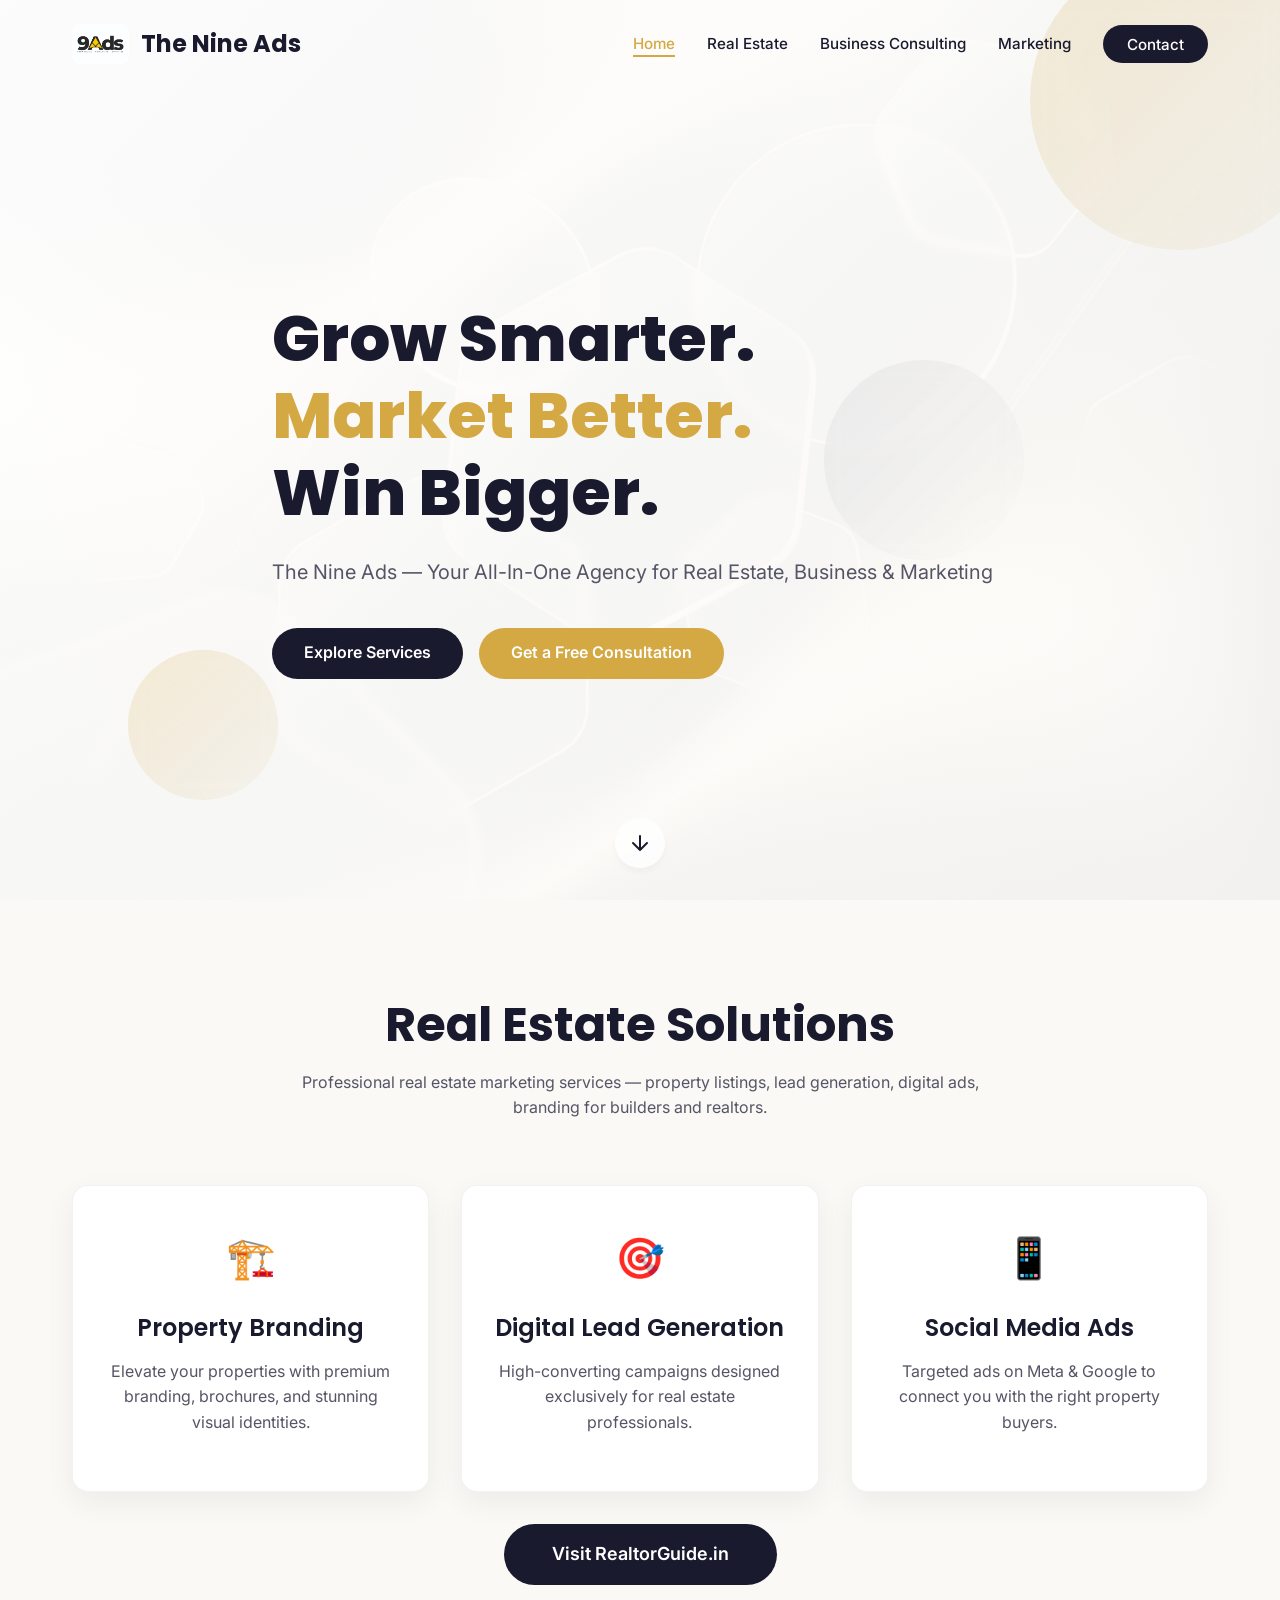
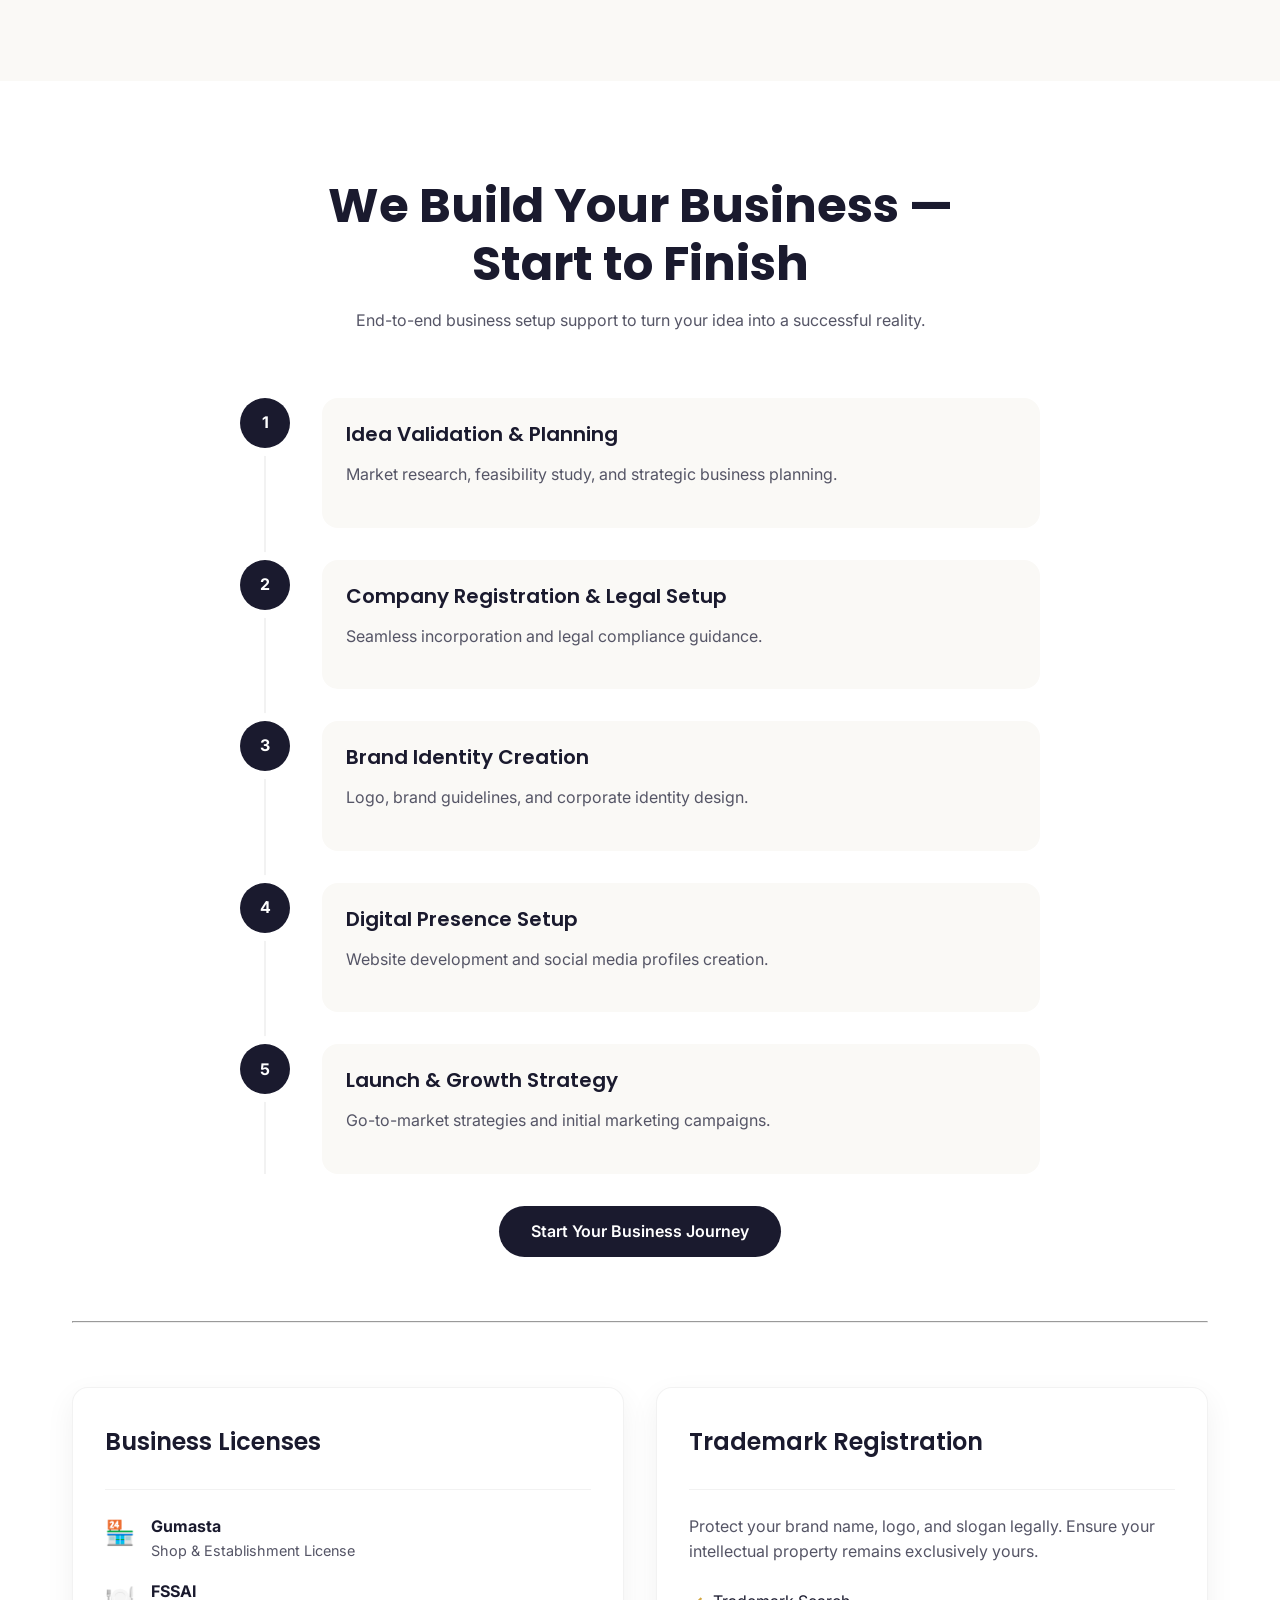
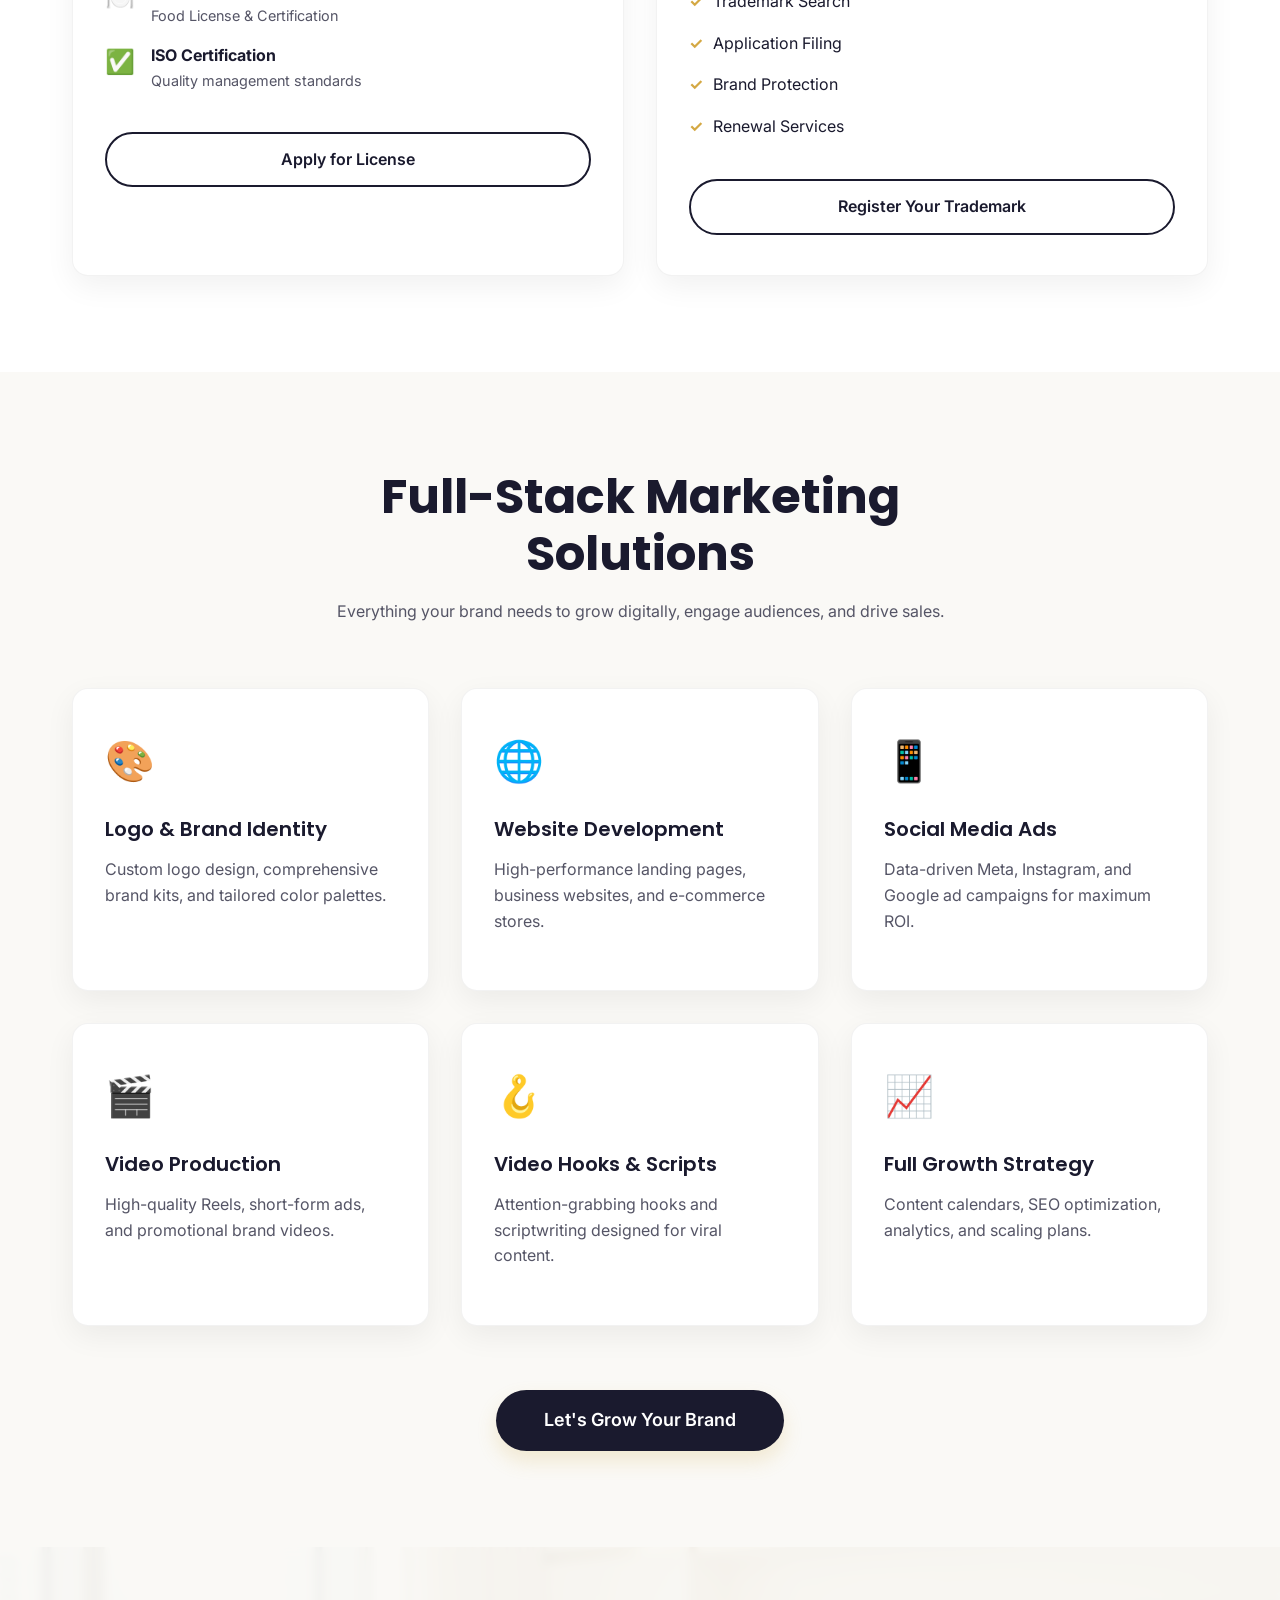
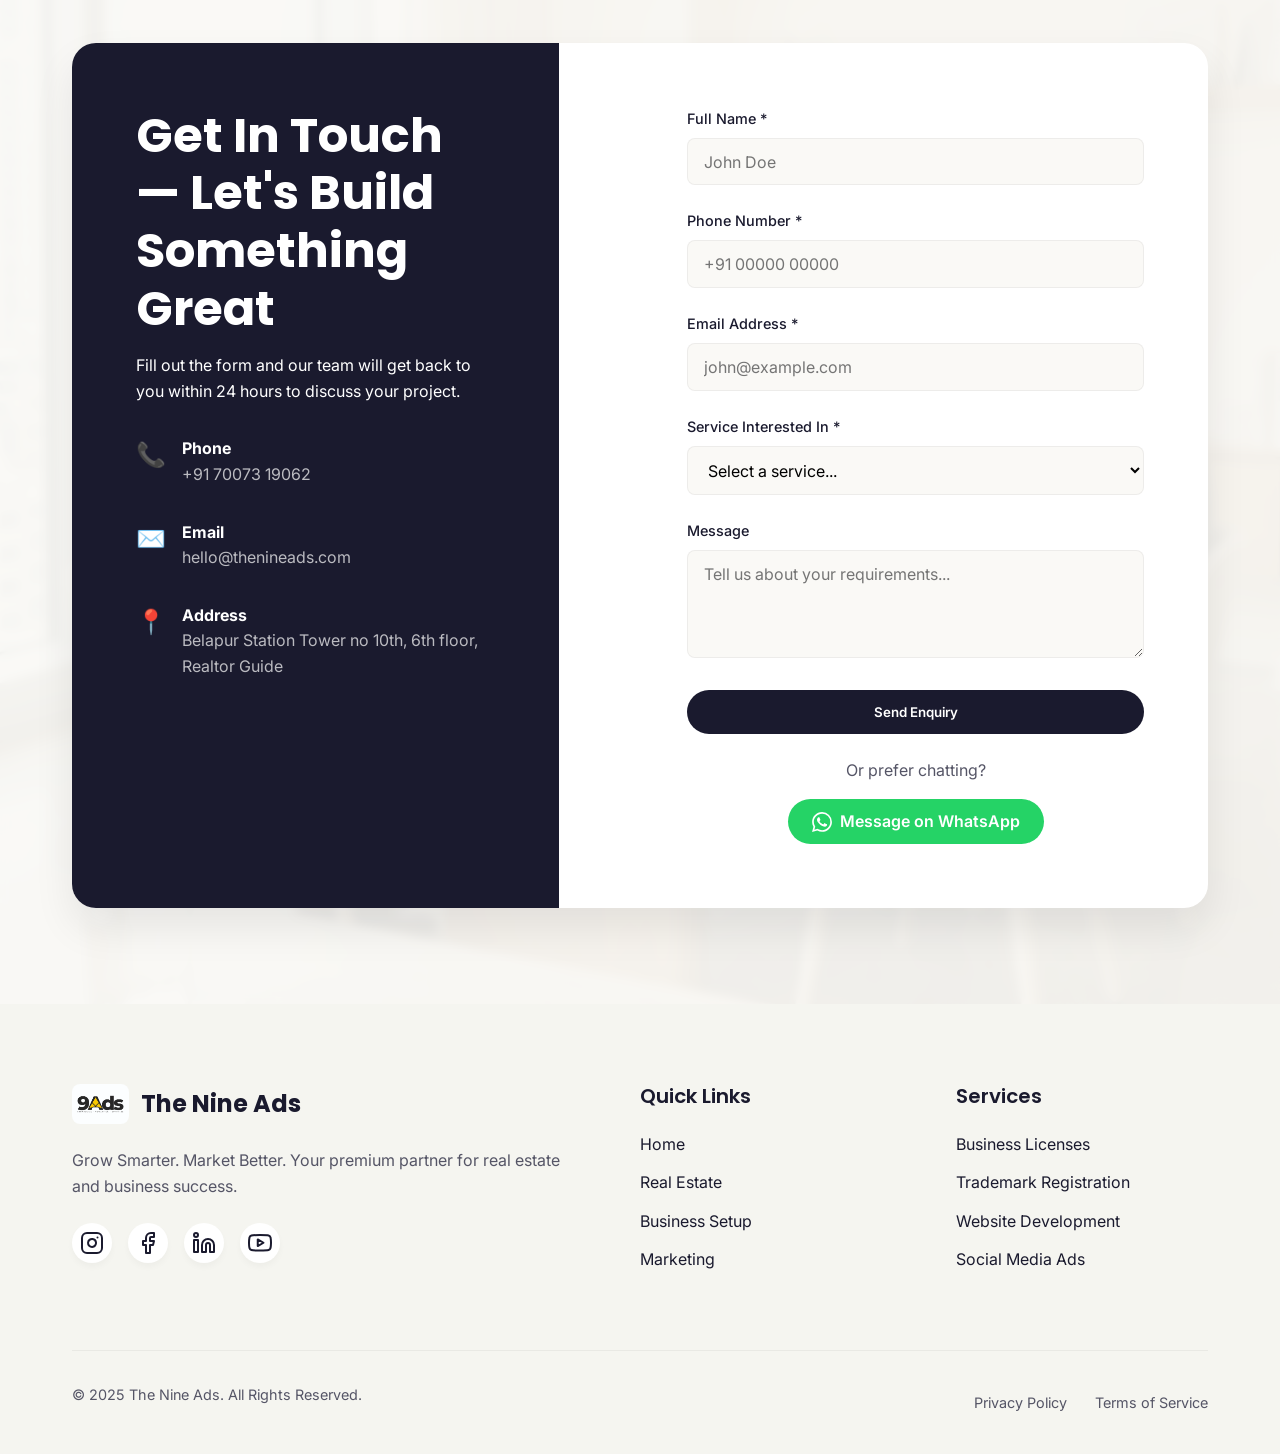
<file: index.html>
<!DOCTYPE html>
<html lang="en">
<head>
    <meta charset="UTF-8">
    <meta name="viewport" content="width=device-width, initial-scale=1.0">
    
    <!-- SEO Meta Tags -->
    <title>The Nine Ads — Grow Smarter. Market Better.</title>
    <meta name="description" content="The Nine Ads — Full-service agency for Real Estate Marketing, Business Consulting, Licensing, Trademark, and Marketing Solutions in India.">
    <meta name="keywords" content="advertising agency, real estate marketing, business consulting, FSSAI license, gumasta, trademark registration, logo design, social media ads, The Nine Ads">
    <meta name="author" content="The Nine Ads">
    
    <!-- Open Graph -->
    <meta property="og:title" content="The Nine Ads — Grow Smarter. Market Better.">
    <meta property="og:description" content="Your all-in-one agency for real estate, business setup, licensing, trademark, and digital marketing.">
    <meta property="og:image" content="assets/images/og-image.jpg">
    <meta property="og:url" content="https://www.thenineads.com">
    <meta property="og:type" content="website">
    
    <!-- Favicon -->
    <link rel="icon" type="image/png" href="favicon.png">
    <link rel="shortcut icon" href="favicon.ico">
    
    <!-- Preconnect -->
    <link rel="preconnect" href="https://fonts.googleapis.com">
    <link rel="preconnect" href="https://fonts.gstatic.com" crossorigin>
    <link href="https://fonts.googleapis.com/css2?family=Inter:wght@300;400;500;600&family=Poppins:wght@500;600;700;800&display=swap" rel="stylesheet">
    
    <!-- CSS Files -->
    <link rel="stylesheet" href="css/style.css">
    <link rel="stylesheet" href="css/animations.css">
    <link rel="stylesheet" href="css/responsive.css">
</head>
<body>

    <!-- Navbar -->
    <nav id="navbar" class="navbar">
        <div class="nav-container">
            <a href="#" class="logo">
                <img src="assets/images/logo.jpg" alt="The Nine Ads Logo" class="logo-img">
                <span class="logo-text">The Nine Ads</span>
            </a>
            
            <button class="hamburger" id="hamburger" aria-label="Toggle menu">
                <span></span>
                <span></span>
                <span></span>
            </button>

            <ul class="nav-links" id="nav-links">
                <li><a href="#hero" class="nav-link active">Home</a></li>
                <li><a href="#real-estate" class="nav-link">Real Estate</a></li>
                <li><a href="#consulting" class="nav-link">Business Consulting</a></li>
                <li><a href="#marketing" class="nav-link">Marketing</a></li>
                <li><a href="#contact" class="nav-link btn-contact">Contact</a></li>
            </ul>
        </div>
    </nav>

    <!-- SECTION 1: HERO -->
    <section id="hero" class="hero-section fade-in">
        <div class="hero-bg"></div>
        <div class="container hero-content">
            <h1 class="slide-up">Grow Smarter.<br><span class="accent">Market Better.</span><br>Win Bigger.</h1>
            <p class="hero-subheadline slide-up delay-1">The Nine Ads — Your All-In-One Agency for Real Estate, Business & Marketing</p>
            <div class="hero-buttons slide-up delay-2">
                <a href="#real-estate" class="btn btn-primary">Explore Services</a>
                <a href="#contact" class="btn btn-secondary">Get a Free Consultation</a>
            </div>
        </div>
        <div class="scroll-down">
            <a href="#real-estate">
                <svg width="24" height="24" viewBox="0 0 24 24" fill="none" stroke="currentColor" stroke-width="2" stroke-linecap="round" stroke-linejoin="round"><path d="M12 5v14M19 12l-7 7-7-7"/></svg>
            </a>
        </div>
        <div class="floating-shapes">
            <div class="shape shape-1"></div>
            <div class="shape shape-2"></div>
            <div class="shape shape-3"></div>
        </div>
    </section>

    <!-- SECTION 2: REAL ESTATE -->
    <section id="real-estate" class="section bg-cream">
        <div class="container">
            <div class="section-header animate-on-scroll slide-up">
                <h2>Real Estate Solutions</h2>
                <p>Professional real estate marketing services — property listings, lead generation, digital ads, branding for builders and realtors.</p>
            </div>
            
            <div class="grid-3 cards-container">
                <div class="card real-estate-card animate-on-scroll slide-up">
                    <div class="card-icon">🏗️</div>
                    <h3>Property Branding</h3>
                    <p>Elevate your properties with premium branding, brochures, and stunning visual identities.</p>
                </div>
                <div class="card real-estate-card animate-on-scroll slide-up delay-1">
                    <div class="card-icon">🎯</div>
                    <h3>Digital Lead Generation</h3>
                    <p>High-converting campaigns designed exclusively for real estate professionals.</p>
                </div>
                <div class="card real-estate-card animate-on-scroll slide-up delay-2">
                    <div class="card-icon">📱</div>
                    <h3>Social Media Ads</h3>
                    <p>Targeted ads on Meta & Google to connect you with the right property buyers.</p>
                </div>
            </div>
            
            <div class="text-center mt-4 animate-on-scroll fade-in">
                <a href="https://www.realtorguide.in" target="_blank" rel="noopener noreferrer" class="btn btn-primary btn-large">Visit RealtorGuide.in</a>
            </div>
        </div>
        <div class="section-bg-image" style="background-image: url('assets/images/real-estate.jpg');"></div>
    </section>

    <!-- SECTION 3: BUSINESS CONSULTING -->
    <section id="consulting" class="section">
        <div class="container">
            
            <!-- Sub-Section A: Business Setup -->
            <div class="consulting-subsection mb-5">
                <div class="section-header animate-on-scroll slide-up">
                    <h2>We Build Your Business — Start to Finish</h2>
                    <p>End-to-end business setup support to turn your idea into a successful reality.</p>
                </div>
                
                <div class="timeline">
                    <div class="timeline-item animate-on-scroll slide-up">
                        <div class="timeline-marker">1</div>
                        <div class="timeline-content">
                            <h4>Idea Validation & Planning</h4>
                            <p>Market research, feasibility study, and strategic business planning.</p>
                        </div>
                    </div>
                    <div class="timeline-item animate-on-scroll slide-up delay-1">
                        <div class="timeline-marker">2</div>
                        <div class="timeline-content">
                            <h4>Company Registration & Legal Setup</h4>
                            <p>Seamless incorporation and legal compliance guidance.</p>
                        </div>
                    </div>
                    <div class="timeline-item animate-on-scroll slide-up delay-2">
                        <div class="timeline-marker">3</div>
                        <div class="timeline-content">
                            <h4>Brand Identity Creation</h4>
                            <p>Logo, brand guidelines, and corporate identity design.</p>
                        </div>
                    </div>
                    <div class="timeline-item animate-on-scroll slide-up delay-3">
                        <div class="timeline-marker">4</div>
                        <div class="timeline-content">
                            <h4>Digital Presence Setup</h4>
                            <p>Website development and social media profiles creation.</p>
                        </div>
                    </div>
                    <div class="timeline-item animate-on-scroll slide-up delay-4">
                        <div class="timeline-marker">5</div>
                        <div class="timeline-content">
                            <h4>Launch & Growth Strategy</h4>
                            <p>Go-to-market strategies and initial marketing campaigns.</p>
                        </div>
                    </div>
                </div>
                
                <div class="text-center mt-4 animate-on-scroll fade-in">
                    <a href="#contact" class="btn btn-primary">Start Your Business Journey</a>
                </div>
            </div>

            <hr class="divider">

            <!-- Sub-Section B: Licensing & Trademark -->
            <div class="consulting-subsection mt-5">
                <div class="grid-2">
                    <div class="card premium-card animate-on-scroll slide-up">
                        <div class="card-header">
                            <h3>Business Licenses</h3>
                        </div>
                        <div class="card-body">
                            <ul class="feature-list">
                                <li>
                                    <span class="icon">🏪</span>
                                    <div>
                                        <strong>Gumasta</strong>
                                        <p>Shop & Establishment License</p>
                                    </div>
                                </li>
                                <li>
                                    <span class="icon">🍽️</span>
                                    <div>
                                        <strong>FSSAI</strong>
                                        <p>Food License & Certification</p>
                                    </div>
                                </li>
                                <li>
                                    <span class="icon">✅</span>
                                    <div>
                                        <strong>ISO Certification</strong>
                                        <p>Quality management standards</p>
                                    </div>
                                </li>
                            </ul>
                            <a href="#contact" class="btn btn-outline w-100 mt-3">Apply for License</a>
                        </div>
                    </div>
                    
                    <div class="card premium-card animate-on-scroll slide-up delay-1">
                        <div class="card-header">
                            <h3>Trademark Registration</h3>
                        </div>
                        <div class="card-body">
                            <p class="mb-3">Protect your brand name, logo, and slogan legally. Ensure your intellectual property remains exclusively yours.</p>
                            <ul class="check-list">
                                <li>Trademark Search</li>
                                <li>Application Filing</li>
                                <li>Brand Protection</li>
                                <li>Renewal Services</li>
                            </ul>
                            <a href="#contact" class="btn btn-outline w-100 mt-3">Register Your Trademark</a>
                        </div>
                    </div>
                </div>
            </div>

        </div>
    </section>

    <!-- SECTION 4: MARKETING CONSULTANCY -->
    <section id="marketing" class="section bg-cream">
        <div class="container">
            <div class="section-header animate-on-scroll slide-up">
                <h2>Full-Stack Marketing Solutions</h2>
                <p>Everything your brand needs to grow digitally, engage audiences, and drive sales.</p>
            </div>
            
            <div class="grid-3">
                <div class="card hover-card animate-on-scroll slide-up">
                    <div class="card-icon">🎨</div>
                    <h4>Logo & Brand Identity</h4>
                    <p>Custom logo design, comprehensive brand kits, and tailored color palettes.</p>
                </div>
                <div class="card hover-card animate-on-scroll slide-up delay-1">
                    <div class="card-icon">🌐</div>
                    <h4>Website Development</h4>
                    <p>High-performance landing pages, business websites, and e-commerce stores.</p>
                </div>
                <div class="card hover-card animate-on-scroll slide-up delay-2">
                    <div class="card-icon">📱</div>
                    <h4>Social Media Ads</h4>
                    <p>Data-driven Meta, Instagram, and Google ad campaigns for maximum ROI.</p>
                </div>
                <div class="card hover-card animate-on-scroll slide-up">
                    <div class="card-icon">🎬</div>
                    <h4>Video Production</h4>
                    <p>High-quality Reels, short-form ads, and promotional brand videos.</p>
                </div>
                <div class="card hover-card animate-on-scroll slide-up delay-1">
                    <div class="card-icon">🪝</div>
                    <h4>Video Hooks & Scripts</h4>
                    <p>Attention-grabbing hooks and scriptwriting designed for viral content.</p>
                </div>
                <div class="card hover-card animate-on-scroll slide-up delay-2">
                    <div class="card-icon">📈</div>
                    <h4>Full Growth Strategy</h4>
                    <p>Content calendars, SEO optimization, analytics, and scaling plans.</p>
                </div>
            </div>
            
            <div class="text-center mt-5 animate-on-scroll fade-in">
                <a href="#contact" class="btn btn-primary btn-large glow-effect">Let's Grow Your Brand</a>
            </div>
        </div>
    </section>

    <!-- SECTION 5: CONTACT / ENQUIRY -->
    <section id="contact" class="section contact-section">
        <div class="container">
            <div class="contact-wrapper glass-panel animate-on-scroll slide-up">
                <div class="contact-info">
                    <h2>Get In Touch — Let's Build Something Great</h2>
                    <p>Fill out the form and our team will get back to you within 24 hours to discuss your project.</p>
                    
                    <div class="contact-details mt-4">
                        <div class="contact-item">
                            <span class="icon">📞</span>
                            <div>
                                <strong>Phone</strong>
                                <p>+91 70073 19062</p>
                            </div>
                        </div>
                        <div class="contact-item">
                            <span class="icon">✉️</span>
                            <div>
                                <strong>Email</strong>
                                <p>hello@thenineads.com</p>
                            </div>
                        </div>
                        <div class="contact-item">
                            <span class="icon">📍</span>
                            <div>
                                <strong>Address</strong>
                                <p>Belapur Station Tower no 10th, 6th floor, Realtor Guide</p>
                            </div>
                        </div>
                    </div>
                </div>
                
                <div class="contact-form-container">
                    <form id="enquiry-form" class="enquiry-form">
                        <div class="form-group">
                            <label for="name">Full Name *</label>
                            <input type="text" id="name" name="name" required placeholder="John Doe">
                        </div>
                        <div class="form-group">
                            <label for="phone">Phone Number *</label>
                            <input type="tel" id="phone" name="phone" required placeholder="+91 00000 00000">
                        </div>
                        <div class="form-group">
                            <label for="email">Email Address *</label>
                            <input type="email" id="email" name="email" required placeholder="john@example.com">
                        </div>
                        <div class="form-group">
                            <label for="service">Service Interested In *</label>
                            <select id="service" name="service" required>
                                <option value="" disabled selected>Select a service...</option>
                                <option value="Real Estate">Real Estate</option>
                                <option value="Business Setup">Business Setup</option>
                                <option value="License/Trademark">License/Trademark</option>
                                <option value="Marketing">Marketing</option>
                                <option value="Other">Other</option>
                            </select>
                        </div>
                        <div class="form-group full-width">
                            <label for="message">Message</label>
                            <textarea id="message" name="message" rows="4" placeholder="Tell us about your requirements..."></textarea>
                        </div>
                        <div class="form-submit full-width">
                            <button type="submit" class="btn btn-primary w-100" id="submit-btn">
                                <span class="btn-text">Send Enquiry</span>
                                <span class="spinner hidden"></span>
                            </button>
                        </div>
                        
                        <div id="form-message" class="form-message hidden"></div>
                        
                        <div class="whatsapp-fallback full-width text-center mt-3">
                            <p class="text-sm">Or prefer chatting?</p>
                            <a href="https://wa.me/917007319062?text=Hello!%20I'm%20interested%20in%20your%20services.%20Can%20we%20connect%3F" target="_blank" class="btn btn-whatsapp">
                                <svg viewBox="0 0 24 24" width="20" height="20" fill="currentColor"><path d="M17.472 14.382c-.297-.149-1.758-.867-2.03-.967-.273-.099-.471-.148-.67.15-.197.297-.767.966-.94 1.164-.173.199-.347.223-.644.075-.297-.15-1.255-.463-2.39-1.475-.883-.788-1.48-1.761-1.653-2.059-.173-.297-.018-.458.13-.606.134-.133.298-.347.446-.52.149-.174.198-.298.298-.497.099-.198.05-.371-.025-.52-.075-.149-.669-1.612-.916-2.207-.242-.579-.487-.5-.669-.51-.173-.008-.371-.01-.57-.01-.198 0-.52.074-.792.372-.272.297-1.04 1.016-1.04 2.479 0 1.462 1.065 2.875 1.213 3.074.149.198 2.096 3.2 5.077 4.487.709.306 1.262.489 1.694.625.712.227 1.36.195 1.871.118.571-.085 1.758-.719 2.006-1.413.248-.694.248-1.289.173-1.413-.074-.124-.272-.198-.57-.347m-5.421 7.403h-.004a9.87 9.87 0 01-5.031-1.378l-.361-.214-3.741.982.998-3.648-.235-.374a9.86 9.86 0 01-1.51-5.26c.001-5.45 4.436-9.884 9.888-9.884 2.64 0 5.122 1.03 6.988 2.898a9.825 9.825 0 012.893 6.994c-.003 5.45-4.437 9.884-9.885 9.884m8.413-18.297A11.815 11.815 0 0012.05 0C5.495 0 .16 5.335.157 11.892c0 2.096.547 4.142 1.588 5.945L.057 24l6.305-1.654a11.882 11.882 0 005.683 1.448h.005c6.554 0 11.89-5.335 11.893-11.893a11.821 11.821 0 00-3.48-8.413z"/></svg>
                                Message on WhatsApp
                            </a>
                        </div>
                    </form>
                </div>
            </div>
        </div>
    </section>

    <!-- FOOTER -->
    <footer class="footer">
        <div class="container">
            <div class="footer-grid">
                <div class="footer-brand">
                    <a href="#" class="logo mb-3">
                        <img src="assets/images/logo.jpg" alt="The Nine Ads Logo" class="logo-img">
                        <span class="logo-text">The Nine Ads</span>
                    </a>
                    <p>Grow Smarter. Market Better. Your premium partner for real estate and business success.</p>
                    <div class="social-icons mt-3">
                        <a href="#" aria-label="Instagram"><svg viewBox="0 0 24 24" width="24" height="24" stroke="currentColor" stroke-width="2" fill="none" stroke-linecap="round" stroke-linejoin="round"><rect x="2" y="2" width="20" height="20" rx="5" ry="5"></rect><path d="M16 11.37A4 4 0 1 1 12.63 8 4 4 0 0 1 16 11.37z"></path><line x1="17.5" y1="6.5" x2="17.51" y2="6.5"></line></svg></a>
                        <a href="#" aria-label="Facebook"><svg viewBox="0 0 24 24" width="24" height="24" stroke="currentColor" stroke-width="2" fill="none" stroke-linecap="round" stroke-linejoin="round"><path d="M18 2h-3a5 5 0 0 0-5 5v3H7v4h3v8h4v-8h3l1-4h-4V7a1 1 0 0 1 1-1h3z"></path></svg></a>
                        <a href="#" aria-label="LinkedIn"><svg viewBox="0 0 24 24" width="24" height="24" stroke="currentColor" stroke-width="2" fill="none" stroke-linecap="round" stroke-linejoin="round"><path d="M16 8a6 6 0 0 1 6 6v7h-4v-7a2 2 0 0 0-2-2 2 2 0 0 0-2 2v7h-4v-7a6 6 0 0 1 6-6z"></path><rect x="2" y="9" width="4" height="12"></rect><circle cx="4" cy="4" r="2"></circle></svg></a>
                        <a href="#" aria-label="YouTube"><svg viewBox="0 0 24 24" width="24" height="24" stroke="currentColor" stroke-width="2" fill="none" stroke-linecap="round" stroke-linejoin="round"><path d="M22.54 6.42a2.78 2.78 0 0 0-1.94-2C18.88 4 12 4 12 4s-6.88 0-8.6.46a2.78 2.78 0 0 0-1.94 2A29 29 0 0 0 1 11.75a29 29 0 0 0 .46 5.33 2.78 2.78 0 0 0 1.94 2c1.72.46 8.6.46 8.6.46s6.88 0 8.6-.46a2.78 2.78 0 0 0 1.94-2 29 29 0 0 0 .46-5.33 29 29 0 0 0-.46-5.33z"></path><polygon points="9.75 15.02 15.5 11.75 9.75 8.48 9.75 15.02"></polygon></svg></a>
                    </div>
                </div>
                
                <div class="footer-links">
                    <h4>Quick Links</h4>
                    <ul>
                        <li><a href="#hero">Home</a></li>
                        <li><a href="#real-estate">Real Estate</a></li>
                        <li><a href="#consulting">Business Setup</a></li>
                        <li><a href="#marketing">Marketing</a></li>
                    </ul>
                </div>
                
                <div class="footer-links">
                    <h4>Services</h4>
                    <ul>
                        <li><a href="#consulting">Business Licenses</a></li>
                        <li><a href="#consulting">Trademark Registration</a></li>
                        <li><a href="#marketing">Website Development</a></li>
                        <li><a href="#marketing">Social Media Ads</a></li>
                    </ul>
                </div>
            </div>
            
            <div class="footer-bottom">
                <p>&copy; 2025 The Nine Ads. All Rights Reserved.</p>
                <div class="footer-legal">
                    <a href="privacy-policy.html">Privacy Policy</a>
                    <a href="terms-of-service.html">Terms of Service</a>
                </div>
            </div>
        </div>
    </footer>

    <!-- Scripts -->
    <script src="js/main.js"></script>
    <script src="js/animations.js"></script>
    <script src="js/enquiry.js"></script>
    <script src="js/security.js"></script>
</body>
</html>
</file>
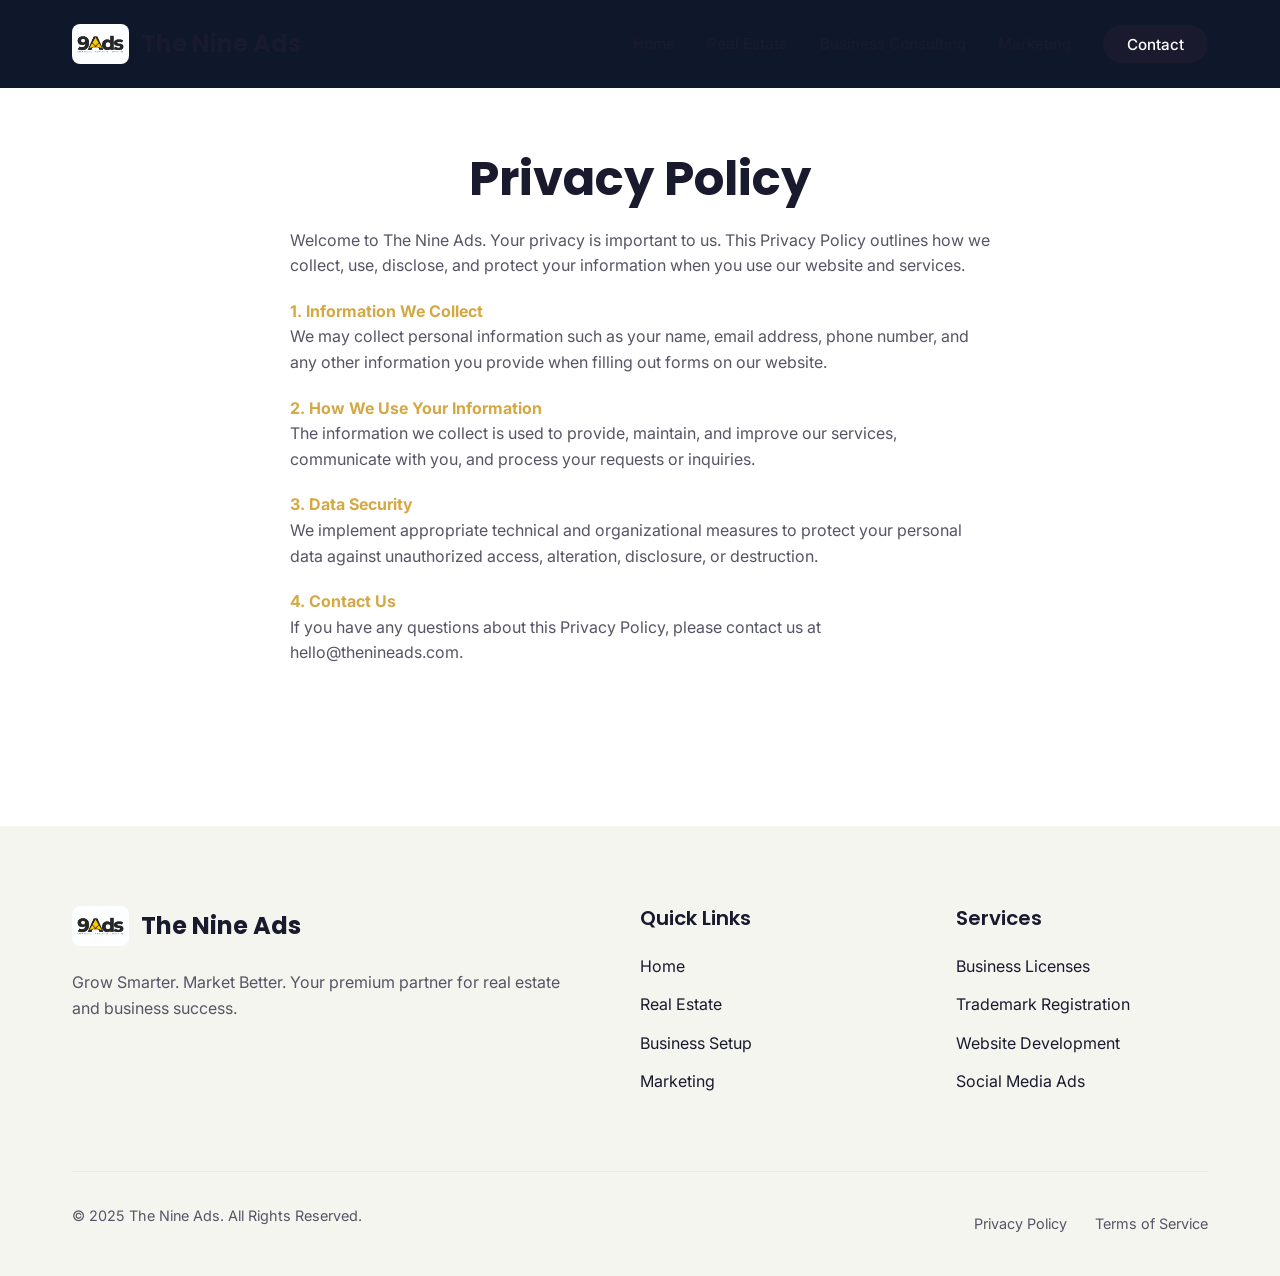
<file: privacy-policy.html>
<!DOCTYPE html>
<html lang="en">
<head>
    <meta charset="UTF-8">
    <meta name="viewport" content="width=device-width, initial-scale=1.0">
    <title>Privacy Policy - The Nine Ads</title>
    <link rel="icon" type="image/png" href="favicon.png">
    <link rel="shortcut icon" href="favicon.ico">
    <link rel="preconnect" href="https://fonts.googleapis.com">
    <link rel="preconnect" href="https://fonts.gstatic.com" crossorigin>
    <link href="https://fonts.googleapis.com/css2?family=Inter:wght@300;400;500;600&family=Poppins:wght@500;600;700;800&display=swap" rel="stylesheet">
    <link rel="stylesheet" href="css/style.css">
    <link rel="stylesheet" href="css/animations.css">
    <link rel="stylesheet" href="css/responsive.css">
    <style>
        .page-content p { text-align: left; margin-top: 20px; line-height: 1.6; }
        .page-content strong { color: var(--accent-gold); }
    </style>
</head>
<body>
    <nav id="navbar" class="navbar" style="background: #0f172a;">
        <div class="nav-container">
            <a href="index.html" class="logo">
                <img src="assets/images/logo.jpg" alt="The Nine Ads Logo" class="logo-img">
                <span class="logo-text">The Nine Ads</span>
            </a>
            
            <button class="hamburger" id="hamburger" aria-label="Toggle menu">
                <span></span><span></span><span></span>
            </button>

            <ul class="nav-links" id="nav-links">
                <li><a href="index.html#hero" class="nav-link">Home</a></li>
                <li><a href="index.html#real-estate" class="nav-link">Real Estate</a></li>
                <li><a href="index.html#consulting" class="nav-link">Business Consulting</a></li>
                <li><a href="index.html#marketing" class="nav-link">Marketing</a></li>
                <li><a href="index.html#contact" class="nav-link btn-contact">Contact</a></li>
            </ul>
        </div>
    </nav>

    <section class="section" style="padding-top: 150px; min-height: 60vh;">
        <div class="container">
            <div class="section-header">
                <h2>Privacy Policy</h2>
                <div class="page-content">
                    <p>Welcome to The Nine Ads. Your privacy is important to us. This Privacy Policy outlines how we collect, use, disclose, and protect your information when you use our website and services.</p>
                    <p><strong>1. Information We Collect</strong><br>We may collect personal information such as your name, email address, phone number, and any other information you provide when filling out forms on our website.</p>
                    <p><strong>2. How We Use Your Information</strong><br>The information we collect is used to provide, maintain, and improve our services, communicate with you, and process your requests or inquiries.</p>
                    <p><strong>3. Data Security</strong><br>We implement appropriate technical and organizational measures to protect your personal data against unauthorized access, alteration, disclosure, or destruction.</p>
                    <p><strong>4. Contact Us</strong><br>If you have any questions about this Privacy Policy, please contact us at hello@thenineads.com.</p>
                </div>
            </div>
        </div>
    </section>

    <footer class="footer">
        <div class="container">
            <div class="footer-grid">
                <div class="footer-brand">
                    <a href="index.html" class="logo mb-3">
                        <img src="assets/images/logo.jpg" alt="The Nine Ads Logo" class="logo-img">
                        <span class="logo-text">The Nine Ads</span>
                    </a>
                    <p>Grow Smarter. Market Better. Your premium partner for real estate and business success.</p>
                </div>
                <div class="footer-links">
                    <h4>Quick Links</h4>
                    <ul>
                        <li><a href="index.html#hero">Home</a></li>
                        <li><a href="index.html#real-estate">Real Estate</a></li>
                        <li><a href="index.html#consulting">Business Setup</a></li>
                        <li><a href="index.html#marketing">Marketing</a></li>
                    </ul>
                </div>
                <div class="footer-links">
                    <h4>Services</h4>
                    <ul>
                        <li><a href="index.html#consulting">Business Licenses</a></li>
                        <li><a href="index.html#consulting">Trademark Registration</a></li>
                        <li><a href="index.html#marketing">Website Development</a></li>
                        <li><a href="index.html#marketing">Social Media Ads</a></li>
                    </ul>
                </div>
            </div>
            <div class="footer-bottom">
                <p>&copy; 2025 The Nine Ads. All Rights Reserved.</p>
                <div class="footer-legal">
                    <a href="privacy-policy.html">Privacy Policy</a>
                    <a href="terms-of-service.html">Terms of Service</a>
                </div>
            </div>
        </div>
    </footer>
    <script src="js/main.js"></script>
    <script src="js/animations.js"></script>
</body>
</html>
</file>
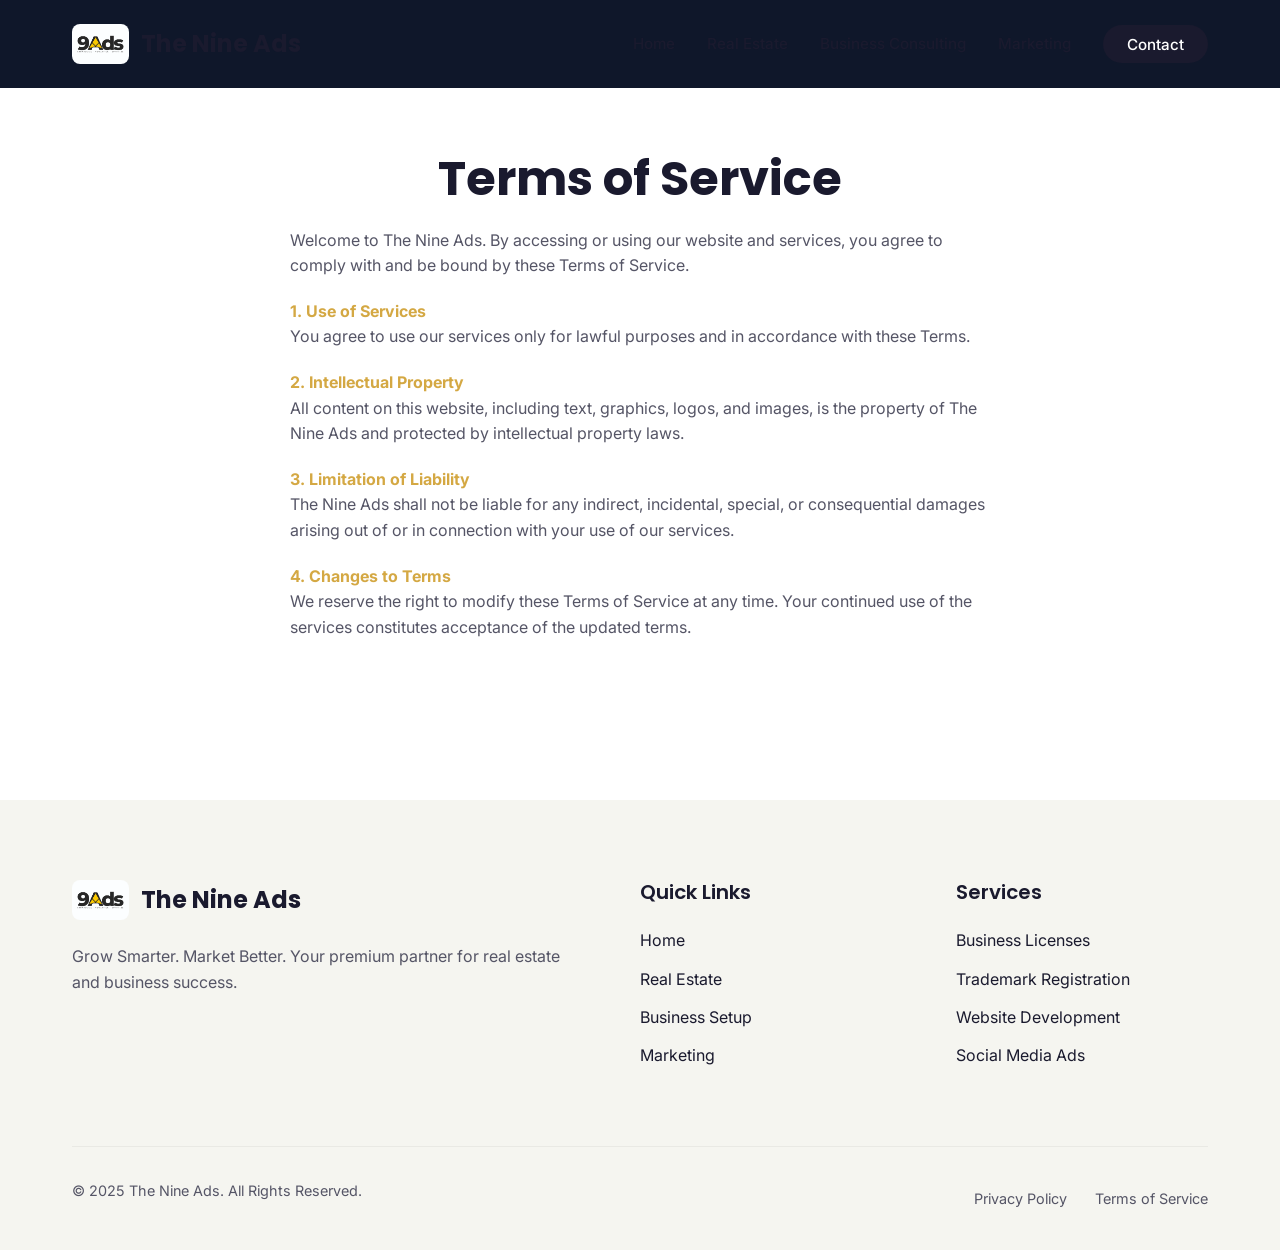
<file: terms-of-service.html>
<!DOCTYPE html>
<html lang="en">
<head>
    <meta charset="UTF-8">
    <meta name="viewport" content="width=device-width, initial-scale=1.0">
    <title>Terms of Service - The Nine Ads</title>
    <link rel="icon" type="image/png" href="favicon.png">
    <link rel="shortcut icon" href="favicon.ico">
    <link rel="preconnect" href="https://fonts.googleapis.com">
    <link rel="preconnect" href="https://fonts.gstatic.com" crossorigin>
    <link href="https://fonts.googleapis.com/css2?family=Inter:wght@300;400;500;600&family=Poppins:wght@500;600;700;800&display=swap" rel="stylesheet">
    <link rel="stylesheet" href="css/style.css">
    <link rel="stylesheet" href="css/animations.css">
    <link rel="stylesheet" href="css/responsive.css">
    <style>
        .page-content p { text-align: left; margin-top: 20px; line-height: 1.6; }
        .page-content strong { color: var(--accent-gold); }
    </style>
</head>
<body>
    <nav id="navbar" class="navbar" style="background: #0f172a;">
        <div class="nav-container">
            <a href="index.html" class="logo">
                <img src="assets/images/logo.jpg" alt="The Nine Ads Logo" class="logo-img">
                <span class="logo-text">The Nine Ads</span>
            </a>
            
            <button class="hamburger" id="hamburger" aria-label="Toggle menu">
                <span></span><span></span><span></span>
            </button>

            <ul class="nav-links" id="nav-links">
                <li><a href="index.html#hero" class="nav-link">Home</a></li>
                <li><a href="index.html#real-estate" class="nav-link">Real Estate</a></li>
                <li><a href="index.html#consulting" class="nav-link">Business Consulting</a></li>
                <li><a href="index.html#marketing" class="nav-link">Marketing</a></li>
                <li><a href="index.html#contact" class="nav-link btn-contact">Contact</a></li>
            </ul>
        </div>
    </nav>

    <section class="section" style="padding-top: 150px; min-height: 60vh;">
        <div class="container">
            <div class="section-header">
                <h2>Terms of Service</h2>
                <div class="page-content">
                    <p>Welcome to The Nine Ads. By accessing or using our website and services, you agree to comply with and be bound by these Terms of Service.</p>
                    <p><strong>1. Use of Services</strong><br>You agree to use our services only for lawful purposes and in accordance with these Terms.</p>
                    <p><strong>2. Intellectual Property</strong><br>All content on this website, including text, graphics, logos, and images, is the property of The Nine Ads and protected by intellectual property laws.</p>
                    <p><strong>3. Limitation of Liability</strong><br>The Nine Ads shall not be liable for any indirect, incidental, special, or consequential damages arising out of or in connection with your use of our services.</p>
                    <p><strong>4. Changes to Terms</strong><br>We reserve the right to modify these Terms of Service at any time. Your continued use of the services constitutes acceptance of the updated terms.</p>
                </div>
            </div>
        </div>
    </section>

    <footer class="footer">
        <div class="container">
            <div class="footer-grid">
                <div class="footer-brand">
                    <a href="index.html" class="logo mb-3">
                        <img src="assets/images/logo.jpg" alt="The Nine Ads Logo" class="logo-img">
                        <span class="logo-text">The Nine Ads</span>
                    </a>
                    <p>Grow Smarter. Market Better. Your premium partner for real estate and business success.</p>
                </div>
                <div class="footer-links">
                    <h4>Quick Links</h4>
                    <ul>
                        <li><a href="index.html#hero">Home</a></li>
                        <li><a href="index.html#real-estate">Real Estate</a></li>
                        <li><a href="index.html#consulting">Business Setup</a></li>
                        <li><a href="index.html#marketing">Marketing</a></li>
                    </ul>
                </div>
                <div class="footer-links">
                    <h4>Services</h4>
                    <ul>
                        <li><a href="index.html#consulting">Business Licenses</a></li>
                        <li><a href="index.html#consulting">Trademark Registration</a></li>
                        <li><a href="index.html#marketing">Website Development</a></li>
                        <li><a href="index.html#marketing">Social Media Ads</a></li>
                    </ul>
                </div>
            </div>
            <div class="footer-bottom">
                <p>&copy; 2025 The Nine Ads. All Rights Reserved.</p>
                <div class="footer-legal">
                    <a href="privacy-policy.html">Privacy Policy</a>
                    <a href="terms-of-service.html">Terms of Service</a>
                </div>
            </div>
        </div>
    </footer>
    <script src="js/main.js"></script>
    <script src="js/animations.js"></script>
</body>
</html>
</file>
<file: css/style.css>
:root {
    --primary-bg: #FFFFFF;
    --cream-bg: #FAF9F6;
    --accent-gold: #D4A843;
    --accent-gold-dark: #b89035;
    --text-dark: #1A1A2E;
    --text-muted: #555566;
    --border-color: rgba(0,0,0,0.05);
    
    --shadow-sm: 0 4px 6px rgba(0,0,0,0.03);
    --shadow-md: 0 10px 30px rgba(0,0,0,0.06);
    --shadow-lg: 0 20px 40px rgba(0,0,0,0.08);
    --shadow-gold: 0 10px 20px rgba(212, 168, 67, 0.2);
    
    --radius-sm: 8px;
    --radius-md: 16px;
    --radius-lg: 24px;
    
    --font-heading: 'Poppins', sans-serif;
    --font-body: 'Inter', sans-serif;
    
    --transition-fast: 0.2s ease;
    --transition-normal: 0.3s ease;
    --transition-slow: 0.5s cubic-bezier(0.4, 0, 0.2, 1);
}

* {
    margin: 0;
    padding: 0;
    box-sizing: border-box;
}

html {
    scroll-behavior: smooth;
    font-size: 16px;
}

body {
    font-family: var(--font-body);
    color: var(--text-dark);
    background-color: var(--primary-bg);
    line-height: 1.6;
    overflow-x: hidden;
    -webkit-font-smoothing: antialiased;
}

h1, h2, h3, h4, h5, h6 {
    font-family: var(--font-heading);
    color: var(--text-dark);
    line-height: 1.2;
    margin-bottom: 1rem;
}

p {
    color: var(--text-muted);
    margin-bottom: 1rem;
}

a {
    text-decoration: none;
    color: inherit;
    transition: var(--transition-normal);
}

ul {
    list-style: none;
}

img {
    max-width: 100%;
    height: auto;
    display: block;
}

.container {
    width: 100%;
    max-width: 1200px;
    margin: 0 auto;
    padding: 0 2rem;
}

.section {
    padding: 6rem 0;
    position: relative;
}

.bg-cream {
    background-color: var(--cream-bg);
}

.text-center { text-align: center; }
.mt-3 { margin-top: 1.5rem; }
.mt-4 { margin-top: 2rem; }
.mt-5 { margin-top: 4rem; }
.mb-3 { margin-bottom: 1.5rem; }
.mb-5 { margin-bottom: 4rem; }
.w-100 { width: 100%; }

.accent { color: var(--accent-gold); }

/* Typography */
h1 { font-size: clamp(2.5rem, 5vw, 4.5rem); font-weight: 800; }
h2 { font-size: clamp(2rem, 4vw, 3rem); font-weight: 700; }
h3 { font-size: 1.5rem; font-weight: 600; }
h4 { font-size: 1.25rem; font-weight: 600; }

/* Buttons */
.btn {
    display: inline-flex;
    align-items: center;
    justify-content: center;
    padding: 0.8rem 2rem;
    border-radius: 50px;
    font-family: var(--font-body);
    font-weight: 600;
    cursor: pointer;
    border: none;
    transition: var(--transition-normal);
    min-height: 44px; /* Touch target */
    gap: 0.5rem;
}

.btn-primary {
    background: var(--text-dark);
    color: #fff;
}
.btn-primary:hover {
    background: var(--accent-gold);
    color: #fff;
    transform: translateY(-2px);
    box-shadow: var(--shadow-gold);
}

.btn-secondary {
    background: var(--accent-gold);
    color: #fff;
}
.btn-secondary:hover {
    background: var(--accent-gold-dark);
    transform: translateY(-2px);
}

.btn-outline {
    background: transparent;
    color: var(--text-dark);
    border: 2px solid var(--text-dark);
}
.btn-outline:hover {
    background: var(--text-dark);
    color: #fff;
}

.btn-large {
    padding: 1rem 3rem;
    font-size: 1.125rem;
}

.glow-effect {
    box-shadow: var(--shadow-gold);
}

/* Navbar */
.navbar {
    position: fixed;
    top: 0;
    left: 0;
    width: 100%;
    z-index: 1000;
    padding: 1.5rem 0;
    transition: var(--transition-normal);
}

.navbar.scrolled {
    background: rgba(255, 255, 255, 0.95);
    backdrop-filter: blur(10px);
    padding: 1rem 0;
    box-shadow: var(--shadow-sm);
}

.nav-container {
    max-width: 1200px;
    margin: 0 auto;
    padding: 0 2rem;
    display: flex;
    justify-content: space-between;
    align-items: center;
}

.logo {
    display: flex;
    align-items: center;
    gap: 0.75rem;
    font-family: var(--font-heading);
    font-weight: 700;
    font-size: 1.5rem;
}

.logo-img {
    height: 40px;
    width: auto;
    border-radius: 8px;
}

.nav-links {
    display: flex;
    gap: 2rem;
    align-items: center;
}

.nav-link {
    font-weight: 500;
    font-size: 0.95rem;
    position: relative;
}

.nav-link::after {
    content: '';
    position: absolute;
    bottom: -4px;
    left: 0;
    width: 0;
    height: 2px;
    background: var(--accent-gold);
    transition: var(--transition-normal);
}

.nav-link:hover::after,
.nav-link.active::after {
    width: 100%;
}

.nav-link.active {
    color: var(--accent-gold);
}

.btn-contact {
    background: var(--text-dark);
    color: #fff;
    padding: 0.6rem 1.5rem;
    border-radius: 50px;
}
.btn-contact::after { display: none; }
.btn-contact:hover {
    background: var(--accent-gold);
    color: #fff;
}

.hamburger {
    display: none;
    background: none;
    border: none;
    cursor: pointer;
    flex-direction: column;
    gap: 5px;
    z-index: 1001;
}

.hamburger span {
    display: block;
    width: 25px;
    height: 2px;
    background: var(--text-dark);
    transition: var(--transition-fast);
}

/* Hero Section */
.hero-section {
    min-height: 100vh;
    display: flex;
    align-items: center;
    position: relative;
    padding-top: 80px;
    overflow: hidden;
}

.hero-bg {
    position: absolute;
    top: 0; left: 0; width: 100%; height: 100%;
    background-image: url('../assets/images/hero-bg.jpg');
    background-size: cover;
    background-position: center;
    opacity: 0.15;
    z-index: -2;
}

.hero-section::before {
    content: '';
    position: absolute;
    top: 0; left: 0; width: 100%; height: 100%;
    background: linear-gradient(135deg, rgba(255,255,255,0.9) 0%, rgba(250,249,246,0.7) 100%);
    z-index: -1;
}

.hero-content {
    max-width: 800px;
    z-index: 1;
}

.hero-subheadline {
    font-size: 1.25rem;
    margin: 1.5rem 0 2.5rem;
    color: var(--text-muted);
}

.hero-buttons {
    display: flex;
    gap: 1rem;
}

.floating-shapes {
    position: absolute;
    top: 0; left: 0; width: 100%; height: 100%;
    pointer-events: none;
    z-index: 0;
}

.shape {
    position: absolute;
    border-radius: 50%;
    background: linear-gradient(135deg, rgba(212, 168, 67, 0.2), rgba(212, 168, 67, 0.05));
    backdrop-filter: blur(10px);
}

.shape-1 { width: 300px; height: 300px; top: -50px; right: -50px; }
.shape-2 { width: 150px; height: 150px; bottom: 100px; left: 10%; }
.shape-3 { width: 200px; height: 200px; top: 40%; right: 20%; background: linear-gradient(135deg, rgba(26, 26, 46, 0.05), transparent); }

.scroll-down {
    position: absolute;
    bottom: 2rem;
    left: 50%;
    transform: translateX(-50%);
    z-index: 1;
}

.scroll-down a {
    display: flex;
    align-items: center;
    justify-content: center;
    width: 50px;
    height: 50px;
    border-radius: 50%;
    background: rgba(255,255,255,0.8);
    box-shadow: var(--shadow-sm);
    color: var(--text-dark);
}

/* Sections Global */
.section-header {
    text-align: center;
    max-width: 700px;
    margin: 0 auto 4rem;
}

/* Grid System */
.grid-2 { display: grid; grid-template-columns: repeat(2, 1fr); gap: 2rem; }
.grid-3 { display: grid; grid-template-columns: repeat(3, 1fr); gap: 2rem; }

/* Cards */
.card {
    background: #fff;
    border-radius: var(--radius-md);
    padding: 2.5rem 2rem;
    box-shadow: var(--shadow-md);
    transition: var(--transition-normal);
    position: relative;
    overflow: hidden;
    border: 1px solid var(--border-color);
}

.card:hover {
    transform: translateY(-10px);
    box-shadow: var(--shadow-lg);
}

.card-icon {
    font-size: 2.5rem;
    margin-bottom: 1.5rem;
}

.real-estate-card { text-align: center; }

/* Timeline */
.timeline {
    position: relative;
    max-width: 800px;
    margin: 0 auto;
}

.timeline::before {
    content: '';
    position: absolute;
    top: 0; left: 24px;
    height: 100%;
    width: 2px;
    background: var(--border-color);
}

.timeline-item {
    display: flex;
    gap: 2rem;
    margin-bottom: 2rem;
    position: relative;
}

.timeline-marker {
    width: 50px;
    height: 50px;
    border-radius: 50%;
    background: var(--text-dark);
    color: #fff;
    display: flex;
    align-items: center;
    justify-content: center;
    font-weight: 700;
    flex-shrink: 0;
    position: relative;
    z-index: 2;
    box-shadow: 0 0 0 8px var(--primary-bg);
}

.timeline-content {
    background: var(--cream-bg);
    padding: 1.5rem;
    border-radius: var(--radius-md);
    width: 100%;
}

/* Feature Lists */
.premium-card .card-header {
    border-bottom: 1px solid var(--border-color);
    padding-bottom: 1rem;
    margin-bottom: 1.5rem;
}

.feature-list li, .check-list li {
    margin-bottom: 1rem;
}

.feature-list li {
    display: flex;
    gap: 1rem;
    align-items: flex-start;
}
.feature-list .icon { font-size: 1.5rem; }
.feature-list p { margin: 0; font-size: 0.9rem; }

.check-list li {
    position: relative;
    padding-left: 1.5rem;
}
.check-list li::before {
    content: '✓';
    color: var(--accent-gold);
    position: absolute;
    left: 0;
    font-weight: bold;
}

/* Contact Section */
.contact-section {
    background: url('../assets/images/consulting.jpg') center/cover no-repeat;
    position: relative;
}

.contact-section::before {
    content: '';
    position: absolute;
    top: 0; left: 0; right: 0; bottom: 0;
    background: rgba(250, 249, 246, 0.95);
    backdrop-filter: blur(5px);
}

.contact-wrapper {
    display: grid;
    grid-template-columns: 1fr 1.2fr;
    gap: 4rem;
    position: relative;
    z-index: 1;
    background: #fff;
    border-radius: var(--radius-lg);
    box-shadow: var(--shadow-lg);
    overflow: hidden;
}

.contact-info {
    padding: 4rem;
    background: var(--text-dark);
    color: #fff;
}
.contact-info h2, .contact-info p { color: #fff; }

.contact-item {
    display: flex;
    gap: 1rem;
    margin-bottom: 2rem;
}
.contact-item .icon { font-size: 1.5rem; }
.contact-item p { color: rgba(255,255,255,0.7); margin: 0; }

.contact-form-container {
    padding: 4rem;
}

.form-group { margin-bottom: 1.5rem; }
.form-group label {
    display: block;
    margin-bottom: 0.5rem;
    font-weight: 500;
    font-size: 0.9rem;
}
.form-group input, .form-group select, .form-group textarea {
    width: 100%;
    padding: 0.8rem 1rem;
    border: 1px solid var(--border-color);
    border-radius: var(--radius-sm);
    font-family: var(--font-body);
    font-size: 1rem;
    transition: var(--transition-fast);
    background: var(--cream-bg);
}
.form-group input:focus, .form-group select:focus, .form-group textarea:focus {
    outline: none;
    border-color: var(--accent-gold);
    box-shadow: 0 0 0 3px rgba(212, 168, 67, 0.1);
}

.spinner {
    width: 20px;
    height: 20px;
    border: 3px solid rgba(255,255,255,0.3);
    border-radius: 50%;
    border-top-color: #fff;
    animation: spin 1s ease-in-out infinite;
}

.hidden { display: none !important; }
.form-message {
    padding: 1rem;
    border-radius: var(--radius-sm);
    margin-top: 1rem;
    font-weight: 500;
    text-align: center;
}
.msg-success { background: #e6f4ea; color: #137333; }
.msg-error { background: #fce8e6; color: #c5221f; }

.btn-whatsapp {
    background: #25D366;
    color: white;
    display: inline-flex;
    align-items: center;
    gap: 0.5rem;
    border-radius: 50px;
    padding: 0.6rem 1.5rem;
}
.btn-whatsapp:hover { background: #128C7E; color: white;}

/* Footer */
.footer {
    background: #F5F5F0;
    padding: 5rem 0 2rem;
    color: var(--text-dark);
}

.footer-grid {
    display: grid;
    grid-template-columns: 2fr 1fr 1fr;
    gap: 4rem;
    margin-bottom: 4rem;
}

.social-icons {
    display: flex;
    gap: 1rem;
}
.social-icons a {
    display: flex;
    align-items: center;
    justify-content: center;
    width: 40px;
    height: 40px;
    background: #fff;
    border-radius: 50%;
    box-shadow: var(--shadow-sm);
}
.social-icons a:hover {
    background: var(--accent-gold);
    color: #fff;
}

.footer-links h4 { margin-bottom: 1.5rem; }
.footer-links ul li { margin-bottom: 0.8rem; }
.footer-links ul a:hover { color: var(--accent-gold); }

.footer-bottom {
    display: flex;
    justify-content: space-between;
    align-items: center;
    padding-top: 2rem;
    border-top: 1px solid var(--border-color);
    font-size: 0.9rem;
    color: var(--text-muted);
}
.footer-legal a { margin-left: 1.5rem; }
.footer-legal a:hover { color: var(--accent-gold); }
</file>
<file: css/animations.css>
/* Spin animation */
@keyframes spin {
    to { transform: rotate(360deg); }
}

/* Animations for scroll triggers */
.fade-in {
    opacity: 0;
    transition: opacity 0.8s ease-out;
}
.fade-in.is-visible {
    opacity: 1;
}

.slide-up {
    opacity: 0;
    transform: translateY(40px);
    transition: opacity 0.8s ease-out, transform 0.8s ease-out;
}
.slide-up.is-visible {
    opacity: 1;
    transform: translateY(0);
}

/* Delays for staggered animations */
.delay-1 { transition-delay: 0.15s; }
.delay-2 { transition-delay: 0.3s; }
.delay-3 { transition-delay: 0.45s; }
.delay-4 { transition-delay: 0.6s; }

/* Floating Shapes Animation */
@keyframes float1 {
    0% { transform: translateY(0) rotate(0deg); }
    50% { transform: translateY(-20px) rotate(10deg); }
    100% { transform: translateY(0) rotate(0deg); }
}
@keyframes float2 {
    0% { transform: translate(0, 0) scale(1); }
    50% { transform: translate(20px, -20px) scale(1.1); }
    100% { transform: translate(0, 0) scale(1); }
}
@keyframes float3 {
    0% { transform: translateY(0) scale(1); }
    50% { transform: translateY(30px) scale(0.9); }
    100% { transform: translateY(0) scale(1); }
}

.shape-1 { animation: float1 8s ease-in-out infinite; }
.shape-2 { animation: float2 12s ease-in-out infinite reverse; }
.shape-3 { animation: float3 10s ease-in-out infinite; }

/* Scroll down bounce */
@keyframes bounce {
    0%, 20%, 50%, 80%, 100% { transform: translateY(0); }
    40% { transform: translateY(-10px); }
    60% { transform: translateY(-5px); }
}
.scroll-down a {
    animation: bounce 2s infinite;
}
</file>
<file: css/responsive.css>
/* Breakpoints: 1200px, 768px, 480px */

@media (max-width: 1200px) {
    .container {
        padding: 0 2rem;
    }
    
    .contact-wrapper {
        grid-template-columns: 1fr 1fr;
        gap: 2rem;
    }
    
    .contact-info, .contact-form-container {
        padding: 3rem 2rem;
    }
}

@media (max-width: 992px) {
    .grid-3 { grid-template-columns: repeat(2, 1fr); }
    
    .hero-content { text-align: center; margin: 0 auto; }
    .hero-buttons { justify-content: center; }
    
    .footer-grid {
        grid-template-columns: 1fr 1fr;
        gap: 3rem;
    }
}

@media (max-width: 768px) {
    /* Navbar */
    .hamburger { display: flex; }
    
    .nav-links {
        position: fixed;
        top: 0; right: -100%;
        width: 100%; height: 100vh;
        background: #fff;
        flex-direction: column;
        justify-content: center;
        align-items: center;
        transition: 0.4s ease-in-out;
    }
    
    .nav-links.active { right: 0; }
    .nav-link { font-size: 1.2rem; }
    
    .hamburger.active span:nth-child(1) { transform: translateY(7px) rotate(45deg); }
    .hamburger.active span:nth-child(2) { opacity: 0; }
    .hamburger.active span:nth-child(3) { transform: translateY(-7px) rotate(-45deg); }
    
    /* Layout */
    .grid-2, .grid-3 { grid-template-columns: 1fr; }
    
    .contact-wrapper {
        grid-template-columns: 1fr;
        gap: 0;
    }
    
    .contact-info { padding: 3rem 2rem; }
    .contact-form-container { padding: 3rem 2rem; }
    
    .footer-grid { grid-template-columns: 1fr; gap: 2rem; }
    .footer-bottom { flex-direction: column; gap: 1rem; text-align: center; }
    .footer-legal a { margin: 0 0.5rem; }
}

@media (max-width: 480px) {
    .section { padding: 4rem 0; }
    .container { padding: 0 1.5rem; }
    
    .hero-buttons { flex-direction: column; width: 100%; }
    .btn { width: 100%; justify-content: center; }
    
    .timeline-item { gap: 1rem; flex-direction: column; }
    .timeline::before { left: 24px; display: none; }
    .timeline-marker { margin: 0 auto 1rem; }
    .timeline-content { text-align: center; }
}
</file>
